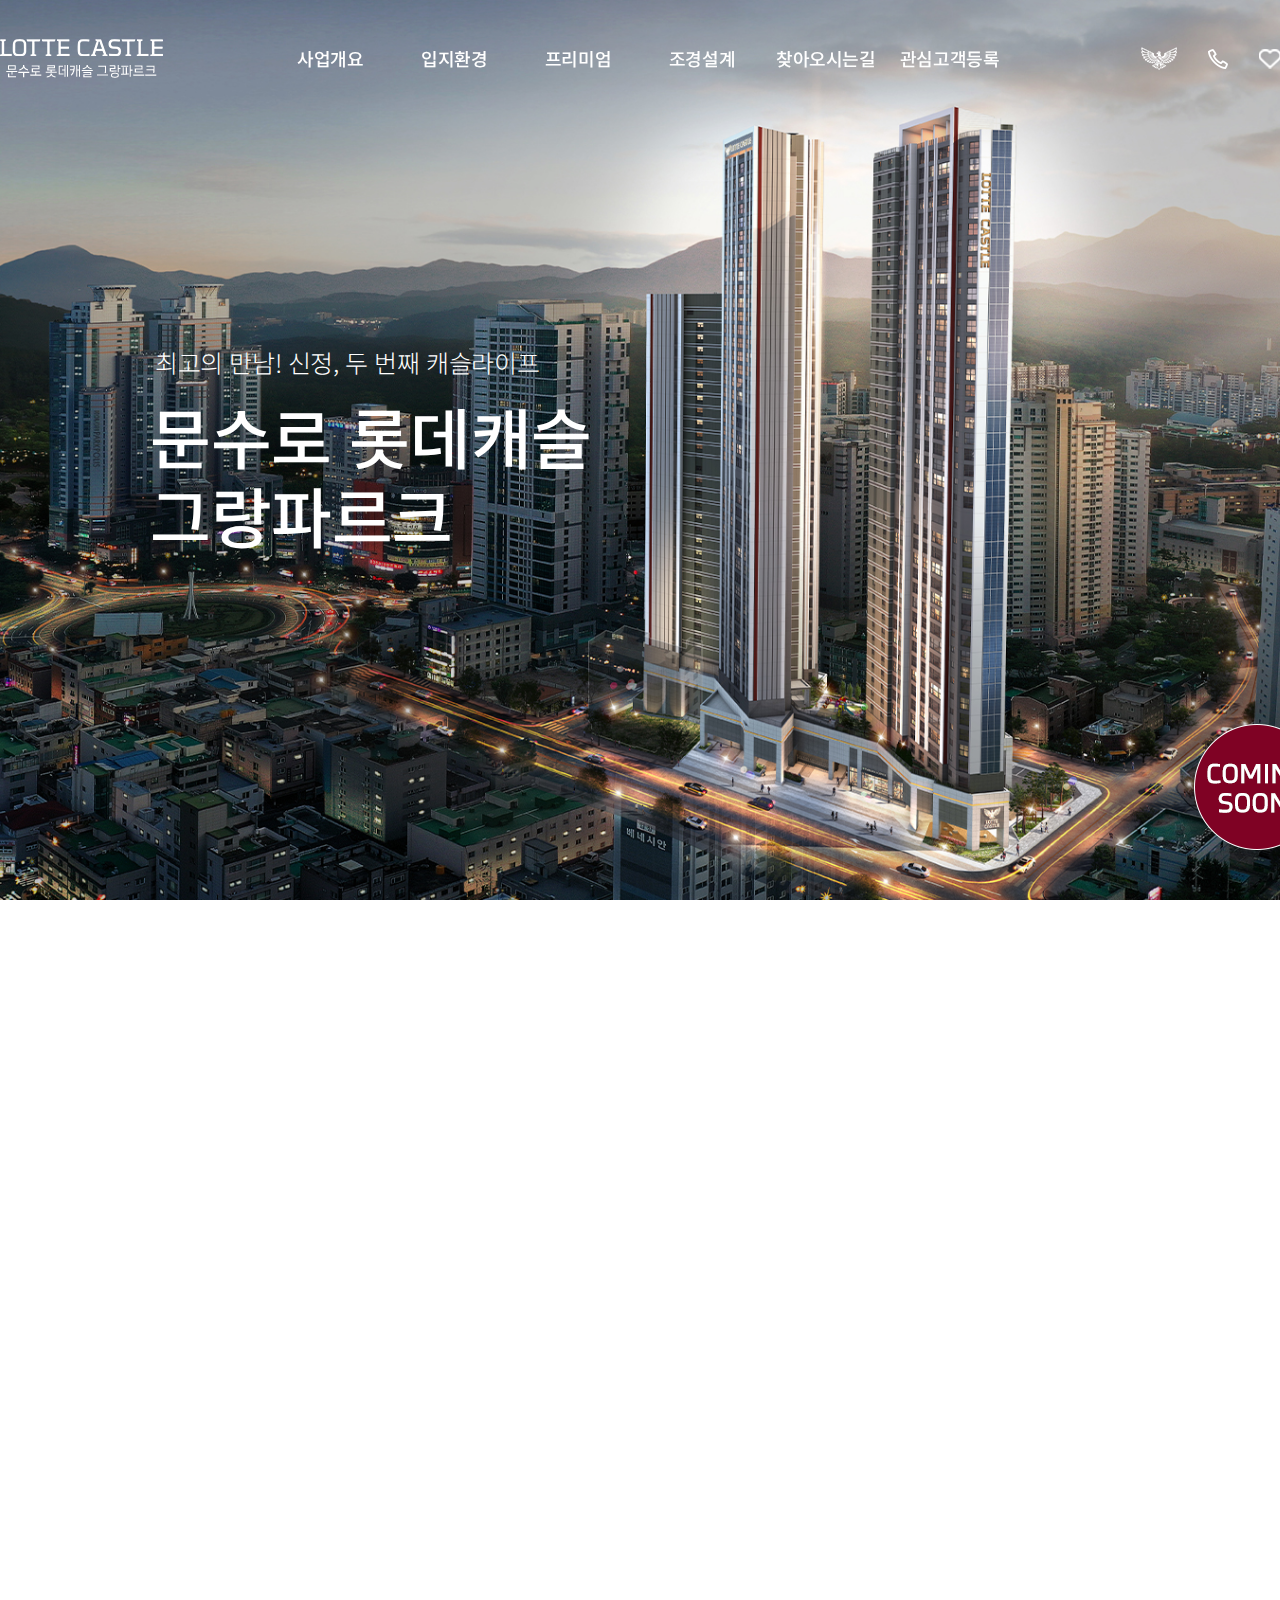
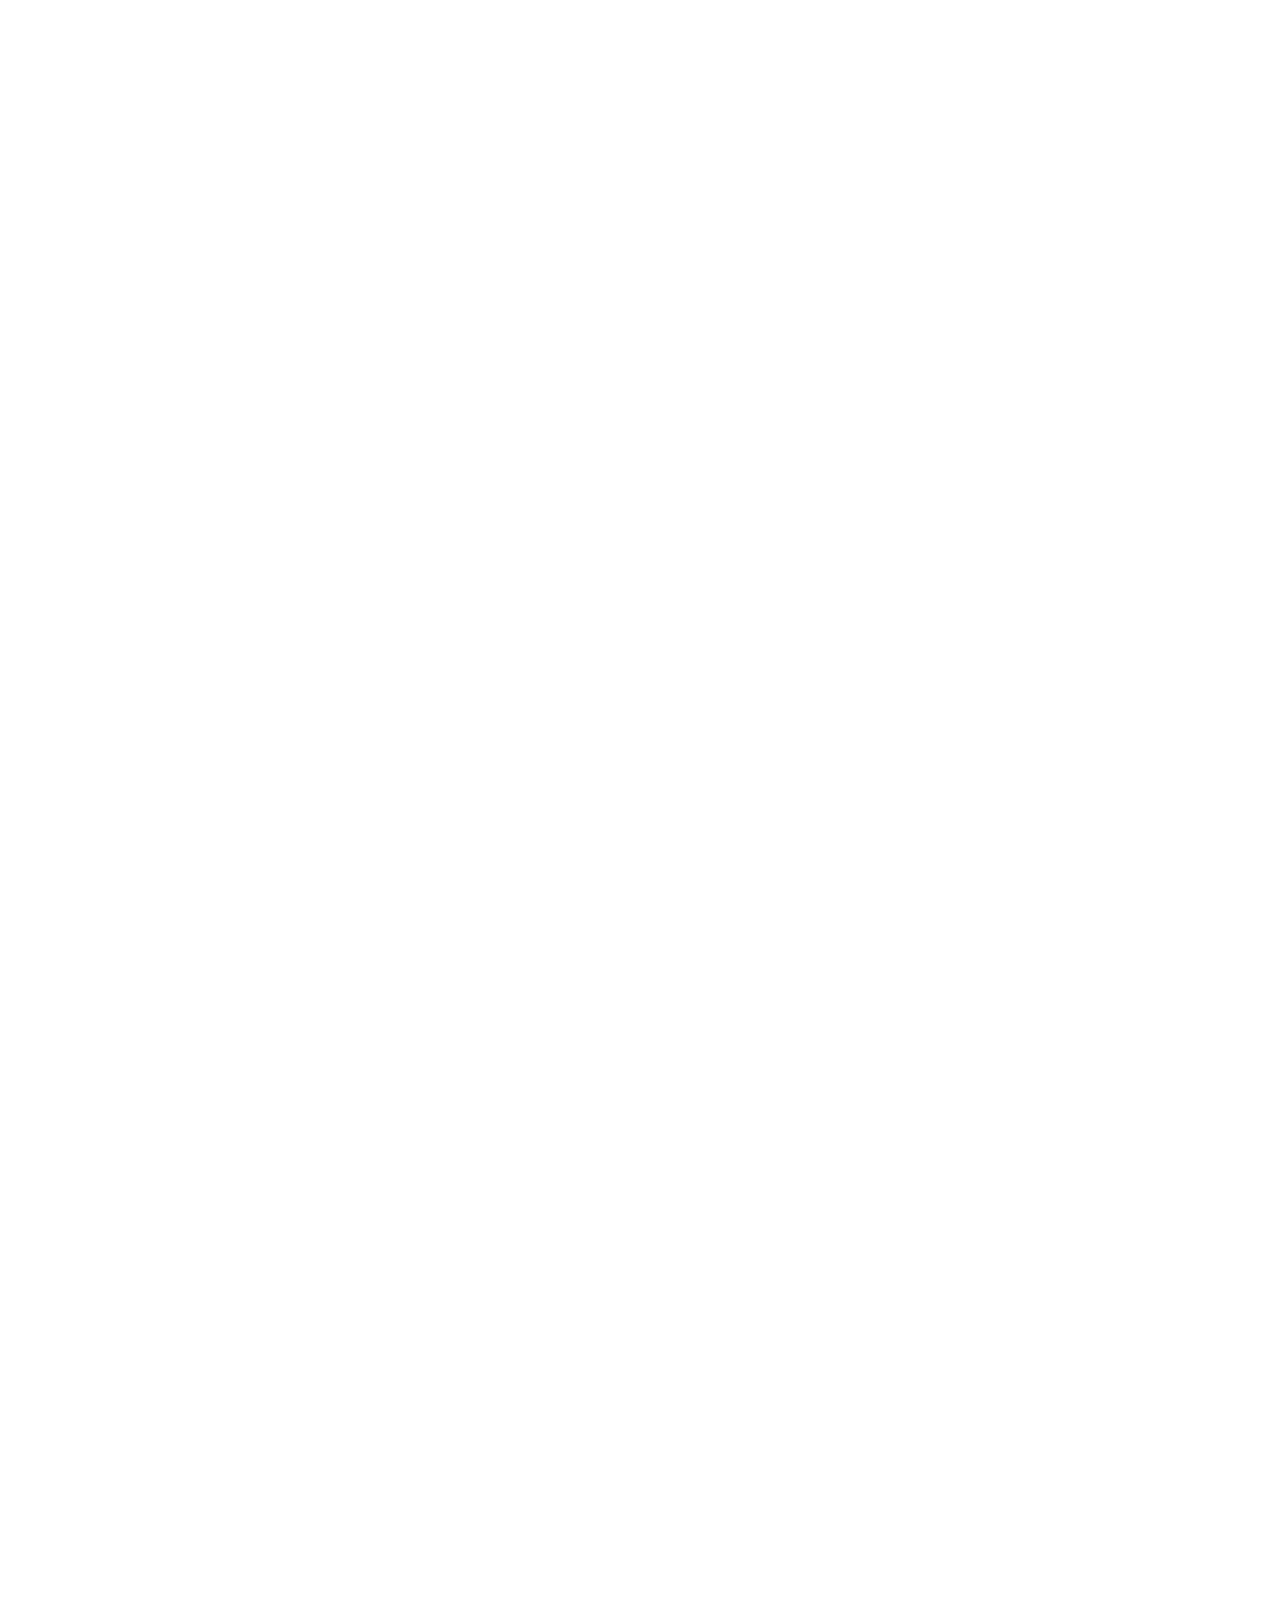
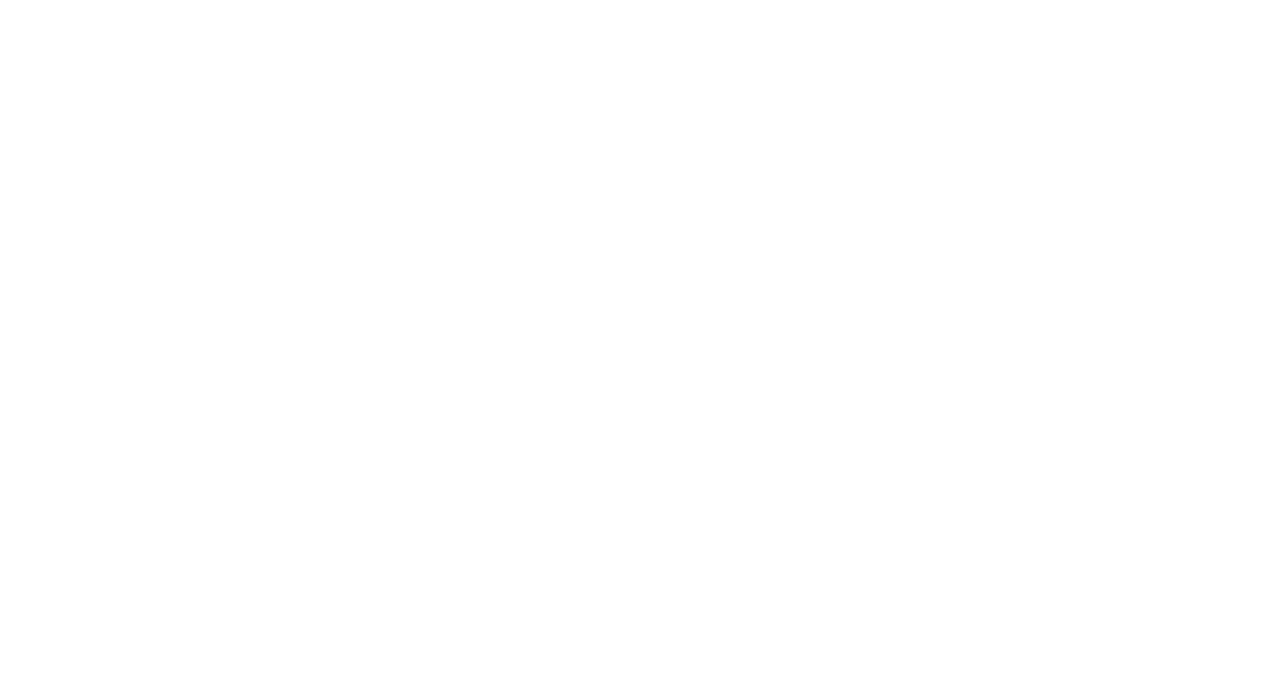
<file: index.html>
<!-- header start -->
<!DOCTYPE html>
<html lang="ko">
  <head>
    <meta charset="utf-8" />
    <meta http-equiv="X-UA-Compatible" content="IE=edge" />
    <meta name="viewport" content="width=device-width, initial-scale=1.0" />

    <title>문수로 롯데캐스 그랑파르크</title>

    <meta name="description" content="" />
    <meta name="keywords" content="" />
    <!-- <link rel="canonical" href="">  오픈시 링크 삽입 -->
    <meta property="og:type" content="website" />
    <meta property="og:title" content="" />
    <meta property="og:description" content="" />
    <meta property="og:image" content="../meta/thumb.jpg" />
    <!--<link rel="shortcut icon" href="../meta/favicon.ico">-->

    <link rel="stylesheet" media="screen" href="css/reset.css" />
    <link rel="stylesheet" type="text/css" href="css/jquery.fullPage.css" />
    <link rel="stylesheet" href="css/common.css" />
    <link rel="stylesheet" href="css/slick.css" />
    <link rel="stylesheet" href="css/style.css" />

    <script src="https://ajax.googleapis.com/ajax/libs/jquery/3.2.1/jquery.min.js"></script>
    <script src="js/srcoll_active.js"></script>
    <script src="js/jquery.fullPage.js"></script>
    <script src="js/slick.min.js"></script>
    <script src="js/common.js"></script>
    <script src="js/main.js"></script>
  </head>
  <body class="main">
    <header class="header">
      <div class="inner">
        <h1 class="logo">
          <a href="index.html">
            <img src="image/logo.png" alt="" class="logo_on" />
            <img src="image/logo_b.png" alt="" class="logo_off" />
          </a>
        </h1>

        <ul class="menu">
          <li><a href="planning.html">사업개요</a></li>
          <li><a href="location.html">입지환경</a></li>
          <li><a href="premium.html">프리미엄</a></li>
          <li><a href="landscape.html">조경설계</a></li>
          <li><a href="contact.html">찾아오시는길</a></li>
          <li><a href="customer.html">관심고객등록</a></li>
        </ul>

        <div class="header_cont">
          <a
            href="https://www.lottecastle.co.kr/main/index.do"
            class="item item01"
          >
            <img src="image/lottecastle_link.png" class="h_item_on" alt="" />
            <img src="image/lottecastle_link_b.png" class="h_item_off" alt="" />
          </a>

          <div class="item item02">
            <img src="image/call.png" class="h_item_on" alt="" />
            <img src="image/call_b.png" class="h_item_off" alt="" />
            <div class="h_item02"></div>
          </div>

          <a href="customer.html" class="item item03">
            <img src="image/customer_lonk.png" class="h_item_on" alt="" />
            <img src="image/customer_lonk_b.png" class="h_item_off" alt="" />
          </a>
        </div>
      </div>
      <!-- inner -->
    </header>
    <!-- 끝 header -->

    <!--  Full-page Core Script -->
    <script>
      $(document).ready(function () {
        $("#fullpage").fullpage({
          navigation: true,
          anchors: [
            "part1",
            "part2",
            "part3",
            "part4",
            "part5",
            "part6",
            "part7",
            "part8",
            "part9",
            "part10",
          ],
          verticalCentered: true,
          css3: true,
          navigation: false,

          afterLoad: function (anchorLink, index) {
            if (index == 1) {
            } else {
            }

            if (index == 2) {
            } else {
            }

            if (index == 3) {
            } else {
            }

            if (index == 4) {
            } else {
            }

            if (index == 5) {
            } else {
            }
          },
          // 스크롤 사이드바
          onLeave: function (anchorLink, index) {
            // sec01
            if (index == 1) {
              $(".header").addClass("sec01_on");
            } else {
              $(".header").removeClass("sec01_on");
            }

            // sec02
            if (index == 2) {
              $(".premium").show();
              $(".premium .premium_bg").addClass("pr_on");
              $(".header").addClass("sec02_on");
            } else {
              //   $(".premium .premium_bg").removeClass("pr_on");
              $(".header").removeClass("sec02_on");
            }

            // sec03
            if (index == 3) {
              $(".green").show();
              $(".green .green_bg").addClass("gr_on");
              $(".header").addClass("sec03_on");
            } else {
              //   $(".green .green_bg").removeClass("gr_on");
              $(".header").removeClass("sec03_on");
            }

            // sec04
            if (index == 4) {
              $(".contact").show();
              $(".contact .contact_bg").addClass("co_on");
              $(".header").addClass("sec04_on");
            } else {
              //   $(".contact .contact_bg").removeClass("co_on");
              $(".header").removeClass("sec04_on");
            }

            // sec05
            if (index == 5) {
              $(".fp-auto-height").show();
              $(".header").addClass("sec05_on");
            } else {
              $(".header").removeClass("sec05_on");
            }
          },
        });
      });
    </script>
    <!-- // Full-page Core Script -->

    <div id="all_wrap">
      <!-- Scroll 우측 메뉴 -->
      <!-- <div class="main_right">
        <h1 class="logo">
          <a href="index.html">
            <img src="image/logo.png" alt="" />
          </a>
        </h1>

        <div class="right_item active">
          <div class="point_box">
            <span></span>
            <span></span>
          </div>
          <a href="#part1">
            <h2>OVERVIEW</h2>
            <span>HOME</span>
          </a>
        </div>
        <div class="right_item">
          <div class="point_box">
            <span></span>
            <span></span>
          </div>
          <a href="#part2">
            <h2>PREMIUM</h2>
            <span>CENTROBIZ</span>
          </a>
        </div>
        <div class="right_item">
          <div class="point_box">
            <span></span>
            <span></span>
          </div>
          <a href="#part3">
            <h2>DORMITORY</h2>
            <span>SPECIAL DESIGN</span>
          </a>
        </div>
        <div class="right_item">
          <div class="point_box">
            <span></span>
            <span></span>
          </div>
          <a href="#part4">
            <h2>LOCATION</h2>
            <span>PREMIUM</span>
          </a>
        </div>

        <div class="foot_box">
          <img src="image/point_fooot.png" alt="" />
        </div>
      </div> -->
      <!-- // Scroll 우측 메뉴 -->

      <div id="fullpage" style="">
        <!-- // section1 -->
        <div class="section visual" id="section1" style="">
          <div class="sec01_box visual_bg">
            <div class="title">
              <span>최고의 만남! 신정, 두 번째 캐슬라이프</span>
              <h2>문수로 롯데캐슬<br />그랑파르크</h2>
            </div>

            <div class="v_open">
              <img src="image/open.png" alt="" />
            </div>
          </div>
        </div>

        <!-- // section2 premium -->
        <div class="section premium" id="section2" style="">
          <div class="premium_bg">
            <div class="inner">
              <div class="title">
                <h2>premium</h2>
                <strong>5</strong>
              </div>

              <div class="pr_slier_cont">
                <div class="items">
                  <div class="pr_arrow">
                    <img src="image/pr_arrow_p.jpg" alt="" class="pr_p" />
                    <img src="image/pr_arrow_n.jpg" alt="" class="pr_n" />
                  </div>

                  <div class="pr_slider_t">
                    <div class="desc pr_01 active">
                      <h3>옥동생활권</h3>
                      <p>완벽하게 갖춰진<br />중신 인프라를 원스촙으로</p>
                    </div>
                    <div class="desc pr_02">
                      <h3>명문학세권</h3>
                      <p>명문학군과 유정학원가가<br />밀집된 교육1번지</p>
                    </div>
                    <div class="desc pr_03">
                      <h3>청청숲세권</h3>
                      <p>
                        힐링을 선사하는 울산대공원과<br />태화강의 어반 네이처
                      </p>
                    </div>
                    <div class="desc pr_04">
                      <h3>쾌속교통권</h3>
                      <p>
                        봉월로와 공업탑로터리<br />인접으로 시내외 빠른 연결
                      </p>
                    </div>
                    <div class="desc pr_05">
                      <h3>브랜드특권</h3>
                      <p>차별화된 품격과 가치의<br />메이저 브랜드 롯데캐슬</p>
                    </div>
                  </div>
                </div>

                <div class="pr_slider">
                  <div class="item pr_item01">
                    <img src="image/pr_slider01.jpg" alt="" />
                  </div>
                  <div class="item pr_item02">
                    <img src="image/pr_slider02.jpg" alt="" />
                  </div>
                  <div class="item pr_item03">
                    <img src="image/pr_slider03.jpg" alt="" />
                  </div>
                  <div class="item pr_item04">
                    <img src="image/pr_slider04.jpg" alt="" />
                  </div>
                  <div class="item pr_item05">
                    <img src="image/pr_slider05.jpg" alt="" />
                  </div>
                </div>
              </div>
            </div>
          </div>
        </div>

        <!-- // section3 green -->
        <div class="section green" id="section3" style="">
          <div class="green_bg inner">
            <div class="title">
              <span>자연을 닮다, 힐링을 담다</span>
              <h2>GREEN LIFE</h2>
            </div>

            <div class="desc">
              <div class="items">
                <img src="image/green01.jpg" alt="" />
                <div class="item">
                  <h3>웰컴 프라자</h3>
                  <p>
                    넓은 집입공간이 주는 <br />
                    시원한 개방감과 롯데캐슬의 품격
                  </p>
                </div>
              </div>

              <div class="items">
                <img src="image/green02.jpg" alt="" />
                <div class="item">
                  <h3>프라이빗 플레이포레</h3>
                  <p>
                    놀이공간과 녹지가 어우러딘 <br />
                    입주민들의 프라이빗 공간
                  </p>
                </div>
              </div>

              <div class="items">
                <img src="image/green03.jpg" alt="" />
                <div class="item">
                  <h3>그린 테라스</h3>
                  <p>
                    내집 안에서 즐기는 <br />
                    도심 속 힐링 녹지공간
                  </p>
                </div>
              </div>

              <div class="items">
                <img src="image/green04.jpg" alt="" />
                <div class="item">
                  <h3>캐슬리안 센터</h3>
                  <p>
                    주변 환경과 조화를 이뤄주는 <br />

                    조경시설과 캐슬리안센터
                  </p>
                </div>
              </div>
            </div>
          </div>
        </div>

        <!-- // section4 location -->
        <div class="section contact" id="section4" style="">
          <div class="contact_bg">
            <div class="contents">
              <div class="desc map"></div>

              <div class="desc">
                <div class="d_inner">
                  <img
                    src="image/contact_logo.png"
                    alt=""
                    class="contact_logo"
                  />

                  <div class="item">
                    <nav>
                      <img src="image/contact_item01.png" alt="" />
                      <h3>울산광역시 남구 신정동 1267-6번지 일원</h3>
                    </nav>

                    <nav>
                      <img src="image/contact_item02.png" alt="" />
                      <h3>울산광역시 남구 신정동 1267-2번지</h3>
                    </nav>
                  </div>

                  <span class="line"></span>

                  <img
                    src="image/contact_call.png"
                    alt=""
                    class="contact_call"
                  />
                </div>
              </div>
            </div>
          </div>
        </div>

        <!-- // section5 footer -->
        <div class="section fp-auto-height fo_on" id="section5">
          <div class="footer" style="height: 280px">
            <div class="desc">
              <div class="item">
                <img src="image/foot_logo.png" alt="" class="foot_logo" />
              </div>
              <div class="item">
                <nav>
                  <a href="https://www.lottecastle.co.kr/privacy/index.do">
                    개인정보처리방침
                  </a>
                  <span class="foot_line"></span>
                  <h3>고객센터 1688-550</h3>
                </nav>

                <div class="family_box">
                  <div class="family_text">
                    <span>Family Site</span>
                  </div>
                  <ul class="family_list">
                    <li>
                      <a target="_blank" href="https://www.lottecon.co.kr/"
                        >롯데건설</a
                      >
                    </li>
                    <li>
                      <a target="_blank" href="https://ethics.lottecon.co.kr/"
                        >윤리경영</a
                      >
                    </li>
                    <li>
                      <a
                        target="_blank"
                        href="https://www.elyes.co.kr/main/main.do"
                        >ELYES</a
                      >
                    </li>
                  </ul>
                </div>
              </div>
            </div>

            <div class="desc">
              <div class="item">
                <h4>
                  <span>ⓒ</span>Lotte Engineering & Construction. all right
                  reserved.
                </h4>
              </div>

              <div class="item">
                <a
                  href="http://www.i-award.or.kr/Web/Assess/FinalCandidateView.aspx?REG_SEQNO=10061"
                >
                  <img src="image/foot_item01.png" alt="" />
                </a>

                <img src="image/foot_item02.png" alt="" />

                <a
                  href="https://isms.kisa.or.kr/main/ispims/issue/?certificationMode=list&crtfYear=2022&searchCondition=2&searchKeyword=%EB%A1%AF%EB%8D%B0%EA%B1%B4%EC%84%A4&__encrypted=U8oaEwTLg12yqNDZuCwRPMiDRLgcrZjlbxomU5u"
                  target="_blank"
                >
                  <img src="image/foot_item03.png" alt="" />
                </a>
              </div>
            </div>
          </div>
        </div>
      </div>
      <!-- // fullpage -->
    </div>
    <!-- // all_wrap -->
  </body>
</html>
</file>
<file: css/common.css>
@import url("https://fonts.googleapis.com/css2?family=Noto+Sans+KR:wght@300;400;500;700;900&display=swap");
/* font-family: 'Noto Sans KR', sans-serif; */
/* Light 300 */
/* Regular 400 */
/* Medium 500 */
/* Bold 700 */
/* Black 900 */

/* ani */
@keyframes load_R {
  0% {
    transform: translateX(-30px);
    opacity: 0;
  }
  100% {
    transform: translateX(0);
    opacity: 1;
  }
}
@keyframes load_L {
  0% {
    transform: translateX(15px);
    opacity: 0;
  }
  100% {
    transform: translateX(0);
    opacity: 1;
  }
}
@keyframes load_bg {
  0% {
    opacity: 0;
  }
  100% {
    opacity: 1;
  }
}

/* wrap */
html {
  height: 100%;
  background: #ffffff;
  font-family: "Noto Sans KR", sans-serif;
  scroll-behavior: smooth;
}
body {
  font-size: 16px;
  line-height: 1.4;
  letter-spacing: -0.025em;
  word-break: keep-all;
  color: #000;
}
#all_wrap {
  width: 100%;
  max-width: 1920px;
  min-width: 1400px;
  position: relative;
  margin: 0 auto;
  overflow: hidden;
}
section {
  width: 100%;
  height: 100vh;
  max-width: 1920px;
  min-width: 1400px;
  margin: 0 auto;
  position: relative;
  overflow-x: hidden;
}
a {
  text-decoration: none;
  color: #000;
}

/* header */
.header {
  width: 100%;
  max-width: 1920px;
  min-width: 1400px;
  margin: 0 auto;
  height: 13vh;
  position: fixed;
  left: 50%;
  top: 0;
  transform: translateX(-50%);
  z-index: 1000;
  transition: 0.3s;
  /* background: #000; */
}
.header.sec05_on {
  top: -10%;
  transition-delay: 0.5s;
}

.header .inner {
  width: 91.5%;
  height: 100%;
  margin: 0 auto;

  display: flex;
  justify-content: space-between;
  align-items: center;
}
.header .inner .logo {
  width: 163px;
  height: 39px;
}
.header .inner .logo a {
  width: 100%;
  display: block;
  position: relative;
}
.header .inner .logo a img {
  width: 100%;
  font-size: 0;
  position: absolute;
  left: 0;
  top: 0;
  transition: 0.3s;
  opacity: 1;
}
.header .inner .logo a img.logo_on {
  opacity: 1;
}
.header .inner .logo a img.logo_off {
  opacity: 0;
}
.header.sec01_on .inner .logo a img.logo_on {
  opacity: 1;
}
.header.sec01_on .inner .logo a img.logo_off {
  opacity: 0;
}

.header.sec02_on .inner .logo a img.logo_on {
  opacity: 1;
}
.header.sec02_on .inner .logo a img.logo_off {
  opacity: 0;
}

.header.sec03_on .inner .logo a img.logo_on {
  opacity: 0;
}
.header.sec03_on .inner .logo a img.logo_off {
  opacity: 1;
}

.header.sec04_on .inner .logo a img.logo_on {
  opacity: 0;
}
.header.sec04_on .inner .logo a img.logo_off {
  opacity: 1;
}

.header .inner .menu {
  width: 58%;
  /* width: 1020px; */
  height: 100%;
  display: flex;
  justify-content: center;
  align-items: center;
}
.header .inner .menu li {
  flex: 1;
  height: 100%;
  display: flex;
  justify-content: center;
  align-items: center;
}
.header .inner .menu li a {
  font-size: 18px;
  font-weight: 500;
  transition: 0.3s;
  color: #ffffff;
}
.header.sec01_on .menu li a {
  color: #ffffff;
}
.header.sec02_on .menu li a {
  color: #ffffff;
}
.header.sec03_on .menu li a {
  color: #3b3b3b;
}
.header.sec04_on .menu li a {
  color: #3b3b3b;
}

.header_cont {
  width: 140px;
  display: flex;
  justify-content: space-between;
  align-items: center;
  margin-left: 23px;
}
.header_cont .item {
  display: block;
  position: relative;
}
.header_cont .item:nth-child(1) {
  width: 36px;
  height: 23px;
}
.header_cont .item:nth-child(2) {
  width: 20px;
  height: 20px;
}
.header_cont .item:nth-child(3) {
  width: 22px;
  height: 20px;
}
.header_cont .item img {
  width: 100%;
  position: absolute;
  left: 0;
  top: 0;
  object-fit: cover;
  transition: 0.3s;
  z-index: 50;
}
.header_cont .item:nth-child(2) img {
  z-index: 100;
  cursor: pointer;
}

.header_cont .item:nth-child(2) .h_item02 {
  width: 20px;
  height: 20px;

  position: absolute;
  right: 0;
  top: 50%;
  transform: translateY(-50%);
  border-radius: 50px;
  z-index: 100;
  transition: 0.4s;

  display: flex;
  justify-content: space-between;
  align-items: center;
  opacity: 0;

  background: url("../image/h_item02.png") no-repeat center center;
  background-size: cover;
  cursor: pointer;
}
.header_cont .item:nth-child(2):hover .h_item02 {
  width: 210px;
  height: 50px;
  right: -20px;
  top: 50%;
  opacity: 1;
  transition: 0.7s;
  transition-delay: 0.2s;
}

.header_cont .item img.h_item_on {
  opacity: 1;
}
.header_cont .item img.h_item_off {
  opacity: 0;
}
.header.sec01_on .item img.h_item_on {
  opacity: 1;
}
.header.sec01_on .item img.h_item_off {
  opacity: 0;
}
.header.sec02_on .item img.h_item_on {
  opacity: 1;
}
.header.sec02_on .item img.h_item_off {
  opacity: 0;
}
.header.sec03_on .item img.h_item_on {
  opacity: 0;
}
.header.sec03_on .item img.h_item_off {
  opacity: 1;
}
.header.sec04_on .item img.h_item_on {
  opacity: 0;
}
.header.sec04_on .item img.h_item_off {
  opacity: 1;
}

/* footer */
#section5 {
  background: #3a3a3a;
}
.footer {
  width: 91.7%;
  height: 100%;
  margin: 0 auto;
  display: flex;
  justify-content: space-between;
  align-items: center;
  flex-direction: column;
}
.footer .desc {
  width: 100%;
  display: flex;
  justify-content: space-between;
  align-items: center;
}
.footer .desc:nth-child(1) {
  margin-top: 60px;
}
.footer .desc:nth-child(2) {
  margin-bottom: 50px;
}
.footer .desc .item {
  display: flex;
  justify-content: center;
  align-items: center;
}
.footer .desc .item .foot_logo {
}
.footer .desc .item nav {
  display: flex;
  justify-content: center;
  align-items: center;
}
.footer .desc .item nav a {
  font-size: 16px;
  line-height: 16px;
  font-weight: 400;
  color: #fff;
  display: block;
}
.footer .desc .item nav .foot_line {
  display: block;
  width: 1px;
  height: 10px;
  background: #979797;
  margin: 0 20px;
}
.footer .desc .item nav h3 {
  font-size: 16px;
  line-height: 16px;
  font-weight: 400;
  color: #979797;
}

.footer .desc .item .family_box {
  width: 180px;
  height: 40px;
  position: relative;
  margin-left: 40px;
}
.footer .desc .item .family_text {
  width: 100%;
  height: 100%;

  position: relative;
  overflow: hidden;
  cursor: pointer;
  z-index: 100;

  border: 1px solid #494949;
  box-sizing: border-box;
}
.footer .desc .item .family_text::after {
  content: "Family Site";

  width: 100%;
  height: 100%;
  display: block;
  background: #232323;

  position: absolute;
  left: 0;
  bottom: -100%;
  transition: 0.3s;
  opacity: 0;

  font-size: 15px;
  line-height: 40px;
  font-weight: 300;
  text-align: center;
  color: #fff;
  text-transform: uppercase;
}
.footer .desc .item .family_text:hover::after {
  bottom: 0;
  opacity: 1;
  transition-delay: 0.3s;
}
.footer .desc .item .family_text.active::after {
  bottom: 0;
  opacity: 1;
}
.footer .desc .item .family_text:hover span {
  opacity: 0;
}
.footer .desc .item .family_text span {
  font-size: 15px;
  font-weight: 300;
  color: #9a9999;
  text-transform: uppercase;
  display: block;

  position: absolute;
  left: 50%;
  top: 50%;
  transform: translate(-50%, -50%);
  opacity: 1;
  transition: 0.5s;
}

.footer .desc .item .family_list {
  position: absolute;
  left: 0;
  bottom: 60px;

  width: calc(100% - 27px - 20px + 3px);
  height: calc(390px - 30px - 10px);
  border: 1px solid #cecece;

  background: #fff;
  display: none;
  padding: 27px 10px 20px 30px;
}
.footer .desc .item .family_list li {
}
.footer .desc .item .family_list li:nth-of-type(1) {
}
.footer .desc .item .family_list li:nth-of-type(2) {
  padding-top: 20px;
}
.footer .desc .item .family_list li:nth-of-type(3) {
  padding-top: 20px;
}
.footer .desc .item .family_list li a {
  color: #999;
  font-size: 15px;
  transition: 0.5s;
}
.footer .desc .item .family_list li a:hover {
  color: #333;
}

.footer .desc .item h4 {
  font-size: 13px;
  line-height: 13px;
  font-weight: 300;
  color: #979797;
}
.footer .desc .item h4 span {
  font-size: 13px;
  line-height: 13px;
  font-weight: 300;
  color: #979797;
  margin-right: 3px;
  display: inline-block;
}

.footer .desc .item img {
  margin-left: 40px;
}
.footer .desc .item a {
}
.footer .desc .item a img {
}
</file>
<file: css/style.css>
.visual {
}
.visual_bg {
  width: 100%;
  height: 100%;
  background: url("../image/visual_bg.jpg") no-repeat bottom center;
  background-size: cover;
  position: relative;

  animation: load_bg 2s both;
  animation-delay: 0.2s;
}
.visual_bg .title {
  width: 450px;
  margin-left: 150px;
  padding-top: 350px;
  overflow: hidden;
}
.visual_bg .title span {
  font-size: 25px;
  font-weight: 300;
  line-height: 25px;
  color: #fff;
  display: block;
  margin-bottom: 21px;
  margin-left: 5px;

  animation: load_R 1.3s both;
  animation-delay: 0.7s;
}
.visual_bg .title h2 {
  font-size: 66px;
  font-weight: 500;
  line-height: 79px;
  color: #fff;

  animation: load_R 1.3s both;
  animation-delay: 1s;
}

.visual_bg .v_open {
  width: 126px;
  height: 126px;

  position: absolute;
  bottom: 50px;
  right: 80px;
  border-radius: 50%;

  animation: load_L 1.3s both;
  animation-delay: 1s;
}
.visual_bg .v_open img {
  width: 100%;
  height: 100%;
  object-fit: cover;
}

/* premium */
.premium {
}
.premium_bg {
  width: 100%;
  height: 100%;
  background: #fff;
  position: relative;
  display: flex;
  justify-content: center;
  align-items: flex-end;
}
.premium_bg::before {
  content: "";
  position: absolute;
  left: 50%;
  top: 0;
  transform: translateX(-50%);
  display: block;
  width: 100%;
  height: 700px;
  background: url("../image/premium_bg.jpg");
  z-index: 0;
}
.premium_bg .inner {
  width: 91.7%;
  overflow: hidden;

  position: relative;
  z-index: 100;
}
.premium_bg.pr_on .inner .title {
  transform: translateX(0);
  opacity: 1;
}
.premium_bg .inner .title {
  transform: translateX(-150px);
  opacity: 0;
  transition: 1.2s;
  transition-delay: 0.7s;
  display: flex;
  justify-content: flex-start;
  align-items: flex-end;
}
.premium_bg .inner .title h2 {
  font-size: 70px;
  font-weight: 500;
  line-height: 70px;
  color: #a79079;
  text-transform: uppercase;
}
.premium_bg .inner .title strong {
  font-size: 95px;
  font-weight: 700;
  line-height: 95px;
  color: #a79079;
  margin-left: 0.5%;
}

.pr_slier_cont {
  position: relative;
  z-index: 100;
}
.pr_slier_cont .items {
  width: 100%;
  height: 170px;
  display: flex;
  justify-content: space-between;
  align-items: flex-start;
}
.premium_bg.pr_on .inner .pr_slier_cont .items .pr_arrow {
  transform: translateX(0);
  opacity: 1;
}
.premium_bg .inner .pr_slier_cont .items .pr_arrow {
  transform: translateX(-90px);
  opacity: 0;
  transition: 1.2s;
  transition-delay: 0.8s;
}
.pr_arrow {
  width: 97px;
  margin-top: 70px;
  display: flex;
  justify-content: center;
  align-items: center;
}
.pr_arrow img {
  width: 45px;
  height: 45px;
  font-size: 0;
  display: block;
  cursor: pointer;
}
.pr_arrow img.pr_p {
}
.pr_arrow img.pr_n {
  margin-left: 7px;
}

.premium_bg.pr_on .inner .pr_slier_cont .items .pr_slider_t {
  transform: translateX(0);
  opacity: 1;
}
.premium_bg .inner .pr_slier_cont .items .pr_slider_t {
  transform: translateX(110px);
  opacity: 0;
  transition: 1.2s;
  transition-delay: 0.9s;
}
.pr_slider_t {
  width: 270px;
  height: 120px;
  position: relative;
}
.pr_slider_t .desc {
  position: absolute;
  top: 0;
  right: 0;
  opacity: 0;
  transition: 0.3s;
  text-align: right;
}
.pr_slider_t .desc.active {
  opacity: 1;
}
.pr_slider_t .desc h3 {
  font-size: 37px;
  font-weight: 700;
  line-height: 37px;
  color: #fff;
}
.pr_slider_t .desc p {
  font-size: 22px;
  font-weight: 300;
  line-height: 34px;
  color: #d3d3d3;
  margin-top: 8%;
}
.premium_bg.pr_on .inner .pr_slier_cont .pr_slider {
  transform: translateX(0);
  opacity: 1;
}
.premium_bg .inner .pr_slier_cont .pr_slider {
  width: 100%;
  height: 500px;

  transform: translateY(110px);
  opacity: 0;
  transition: 1.2s;
  transition-delay: 1s;
}
.pr_slider .item {
  width: 100%;
}
.pr_slider .item img {
  width: 100%;
  object-fit: cover;
}

/* green */
.green {
}
.green .inner {
  width: 91.7%;
  margin: 0 auto;
}
.green .inner .title {
  text-align: center;
}

.green .inner .title span {
  font-size: 28px;
  font-weight: 400;
  line-height: 28px;
  color: #666666;
  letter-spacing: -2px;
  display: block;

  transform: translateX(-60px);
  opacity: 0;
  transition: 1.2s;
  transition-delay: 0.7s;
}
.green .inner .title h2 {
  font-size: 70px;
  font-weight: 600;
  line-height: 60px;
  color: #111111;
  letter-spacing: -2px;
  margin: 20px 0 93px;

  transform: translateX(50px);
  opacity: 0;
  transition: 1.2s;
  transition-delay: 0.75s;
}
.green .green_bg.gr_on .title span {
  transform: translateX(0);
  opacity: 1;
}
.green .green_bg.gr_on .title h2 {
  transform: translateX(0);
  opacity: 1;
}

.green .inner .desc {
  width: 100%;
  display: flex;
  justify-content: space-between;
  align-items: center;
}

.green .inner .desc .items {
  width: 23.5%;

  transform: translateY(65px);
  opacity: 0;
  transition: 1.2s;
}
.green .inner .desc .items:nth-child(1) {
  transition-delay: 1s;
}
.green .inner .desc .items:nth-child(2) {
  transition-delay: 1.1s;
}
.green .inner .desc .items:nth-child(3) {
  transition-delay: 1.2s;
}
.green .inner .desc .items:nth-child(4) {
  transition-delay: 1.3s;
}
.green .green_bg.gr_on .desc .items {
  transform: translateY(0);
  opacity: 1;
}
.green .inner .desc .items img {
  width: 100%;
  font-size: 0;
  display: block;
}

.green .inner .desc .items .item {
}
.green .inner .desc .items .item h3 {
  font-size: 32px;
  font-weight: 600;
  line-height: 32px;
  color: #95785e;
  margin: 43px 0 29px;
}
.green .inner .desc .items .item p {
  font-size: 20px;
  font-weight: 400;
  line-height: 34px;
  letter-spacing: -1.3px;
  color: #616161;
}
.green .inner .desc .items:nth-child(even) .item h3 {
  color: #7d0523;
}

/* contact */
.contact {
}

.contact_bg.co_on {
}
.contact_bg {
  width: 100%;
  height: 100%;
  background: url("../image/contact_bg.jpg") no-repeat center center;
  background-size: cover;
}
.contact_bg .contents {
  height: 524px;
  display: flex;
  justify-content: center;
  align-items: center;
  padding-top: 13%;
}
.contact_bg .contents .desc {
  height: 100%;

  transform: translateY(50px);
  opacity: 0;
  transition: 1.2s;
}
.contact_bg .contents .desc.map {
  width: 34.64%;
  background: url("../image/contact_map.jpg") no-repeat center center;
  background-size: cover;
  transition-delay: 0.7s;
}
.contact_bg.co_on .contents .desc {
  transform: translateX(0);
  opacity: 1;
}

.contact_bg .contents .desc:nth-child(2) {
  width: 36.2%;
  display: flex;
  justify-content: center;
  align-items: center;
  flex-direction: column;
  background: #443032;
  transition-delay: 0.9s;
}
.contact_bg .contents .desc:nth-child(2) .d_inner {
  width: 450px;
  text-align: center;

  overflow: hidden;
}

.contact_bg .contents .desc:nth-child(2) img.contact_logo,
.contact_bg .contents .desc:nth-child(2) .item nav:nth-of-type(2),
.contact_bg .contents .desc:nth-child(2) img.contact_call {
  transform: translateX(-30px);
  opacity: 0;
  transition: 1.2s;
}
.contact_bg .contents .desc:nth-child(2) .item nav,
.contact_bg .contents .desc:nth-child(2) span.line {
  transform: translateX(30px);
  opacity: 0;
  transition: 1.2s;
}

.contact_bg.co_on .contents .desc:nth-child(2) img.contact_logo,
.contact_bg.co_on .contents .desc:nth-child(2) .item nav:nth-of-type(2),
.contact_bg.co_on .contents .desc:nth-child(2) img.contact_call {
  opacity: 1;
  transform: translateX(0);
}
.contact_bg.co_on .contents .desc:nth-child(2) .item nav,
.contact_bg.co_on .contents .desc:nth-child(2) span.line {
  opacity: 1;
  transform: translateX(0);
}

.contact_bg .contents .desc:nth-child(2) img.contact_logo {
  margin-bottom: 63px;
  transition-delay: 1.7s;
}

.contact_bg .contents .desc:nth-child(2) .item {
}
.contact_bg .contents .desc:nth-child(2) .item nav {
  display: flex;
  justify-content: flex-start;
  align-items: center;
  transition-delay: 1.8s;
}
.contact_bg .contents .desc:nth-child(2) .item nav:nth-of-type(2) {
  margin: 24px 0 50px;
  transition-delay: 1.9s;
}
.contact_bg .contents .desc:nth-child(2) .item nav img {
  margin-right: 10px;
}
.contact_bg .contents .desc:nth-child(2) .item nav h3 {
  font-size: 21px;
  font-weight: 400;
  line-height: 21px;
  letter-spacing: -1.3px;
  color: #fff;
}
.contact_bg .contents .desc:nth-child(2) span.line {
  width: 100%;
  height: 1px;
  background: #b0b0b0;
  display: block;
  transition-delay: 2s;
}
.contact_bg .contents .desc:nth-child(2) img.contact_call {
  margin-top: 43px;
  transition-delay: 2.1s;
}
</file>
